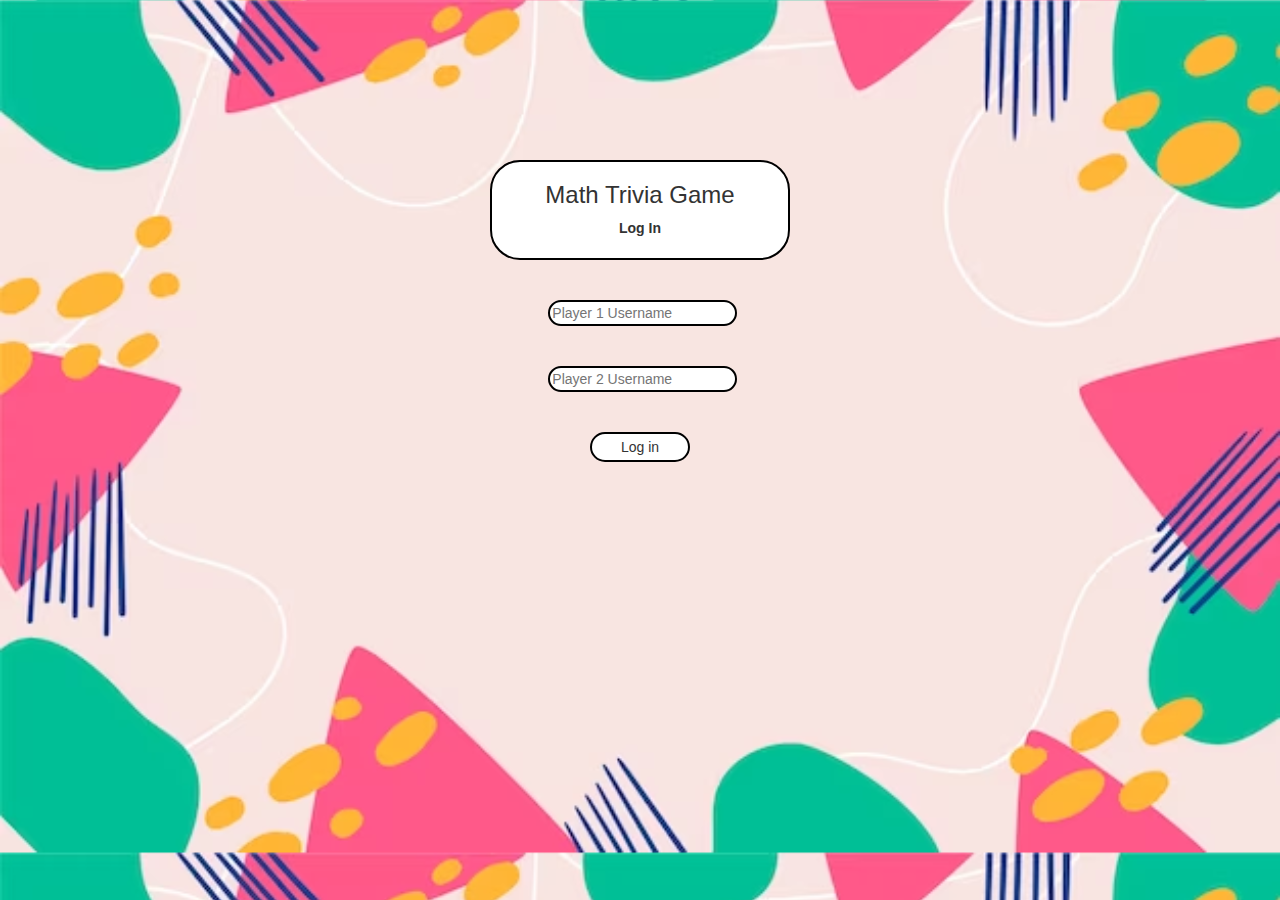
<file: index.html>
<!DOCTYPE html>
<html>
<head>
	<title>Guess The Word</title>

<meta name="viewport" content="width=device-width, initial-scale=1">
<link rel="stylesheet" href="https://maxcdn.bootstrapcdn.com/bootstrap/3.4.0/css/bootstrap.min.css">
<script src="https://ajax.googleapis.com/ajax/libs/jquery/3.4.1/jquery.min.js"></script>
<script src="https://maxcdn.bootstrapcdn.com/bootstrap/3.4.0/js/bootstrap.min.js"></script>

<link rel="stylesheet" type="text/css" href="style.css">
<script src="main.js"></script>

</head>
<body>
	
	<center>
		<br>
		<br>
		<br>
		<br>
		<br>
		<br>
		<br>
		<br>
		<div class="col-lg-2 col-sm-8 col-xs-ll login_div1" id="TitleName">
			<h3>Math Trivia Game</h3>
			
			<label>Log In</label>
		</div>
		<br>
		<br>
			<div class="col-lg-2 col-sm-8 col-xs-ll login_div1">
				
				<input type="text" id="player1_name_input" placeholder="Player 1 Username">
				<br>
			</div>

			<br>
			<br>

			<div class="col-lg-2 col-sm-8 col-xs-ll login_div2">
				
				
				<input type="text" id="player2_name_input"  placeholder="Player 2 Username">
				<br>
				<br>
			</div>
			<br>
			<button class=" button" onclick="addUser()">Log in</button>
		
		
	</center>
</body>
</html>
</file>
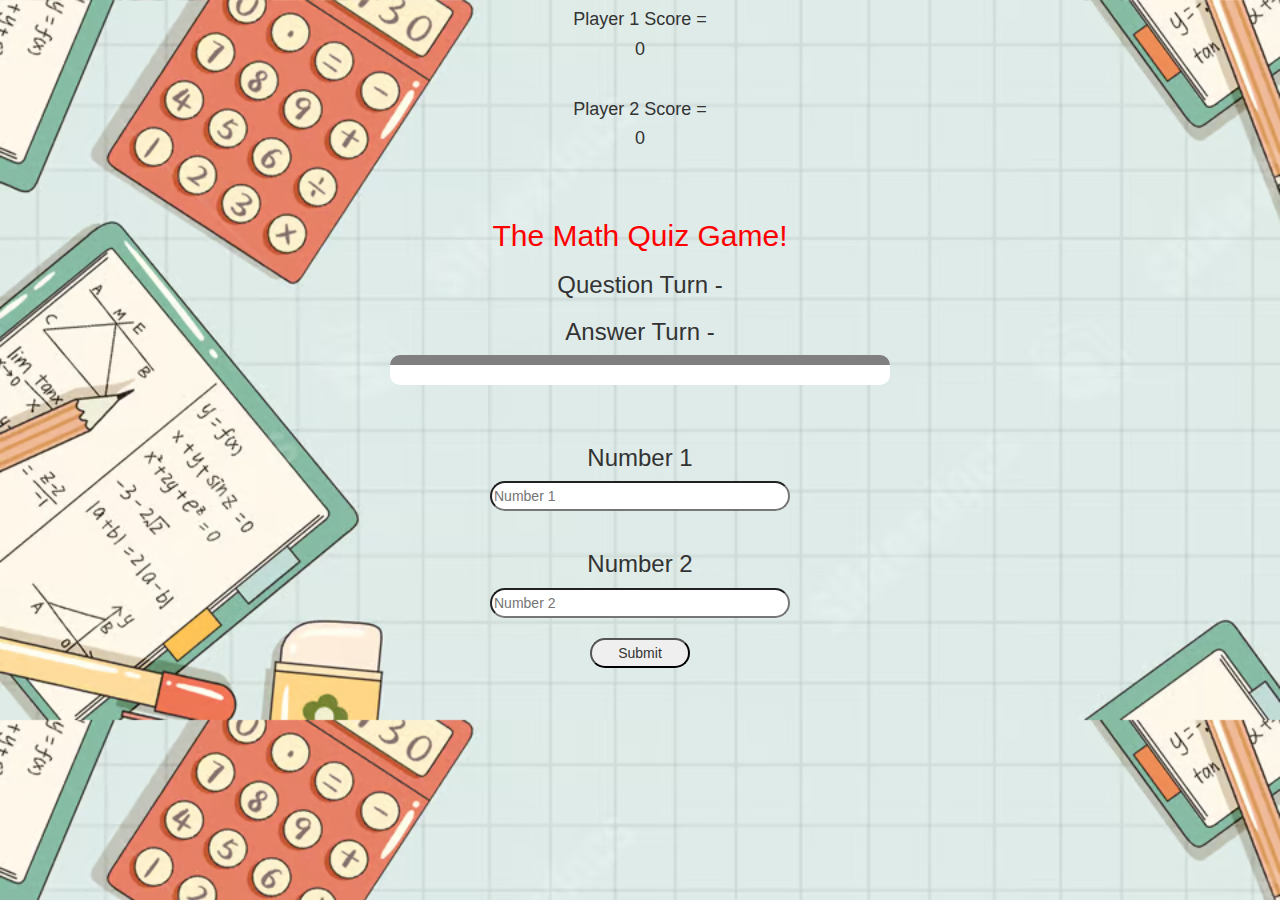
<file: quiz.html>
<!DOCTYPE html>
<html>
<head>
	<title>Guess The Word</title>

<meta name="viewport" content="width=device-width, initial-scale=1">
<link rel="stylesheet" href="https://maxcdn.bootstrapcdn.com/bootstrap/3.4.0/css/bootstrap.min.css">
<script src="https://ajax.googleapis.com/ajax/libs/jquery/3.4.1/jquery.min.js"></script>
<script src="https://maxcdn.bootstrapcdn.com/bootstrap/3.4.0/js/bootstrap.min.js"></script>

<link rel="stylesheet" type="text/css" href="quiz.css"> 

</head>



<body>


<h4 id="player1">Player 1 Score =</h4> <span><h4 id="score2">0</h4></span>
<br>
<h4 id="player2">Player 2 Score = </h4> <span><h4 id="score2">0</h4></span>
<br>
<br>
<div>

</div class="container">
<center>
    <h2 style="color: red">The Math Quiz Game!</h2>
    <h4 id="question"></h4> 
    <h4 id="answer"></h4>

    <h3 id="question_turn">Question Turn - <span></span></h3>



    <h3 id="answer_turn">Answer Turn - <span></span></h3>
    
    <div id="output">

    
        <!-- Then a div with id=’output’, which will be used 
        to store the question, input box for the answer 
        and the check button, this -    -->



        
    </div>

    


    <br>
    <br>
    <h3>Number 1</h3>
    <input type="text" id="N1" placeholder="Number 1" style="width: 300px; height: 30px; border-radius: 30px;">
    <br>
    <br>
   <h3>Number 2</h3>
    <input type="text" id="N2" placeholder="Number 2" style="width: 300px; height: 30px; border-radius: 30px;">
    <br>
    <br>
    
        <button onclick="send()" class="button">
        Submit
        </button>

    
    <br>
    <br>
    <br>
    
    
    
    
</center>
    
<script src="quiz.js"></script>
</body>
</html>
</file>
<file: style.css>
body
{
	text-align: center;
	background-image: url('PowerpointShapes.png');
	background-size: cover;
}

	.login_div1 , .login_div2
	{
		
		
		float: none;
		border-radius: 15px;
		
	}

	#TitleName
	{
		border-radius: 30px;
		background-color: white;
		height: 100px;
		border: 2px solid black;
		width: 300px;
	}

	.button
	{
		border-radius: 30px;
		height: 30px;
		border: 2px solid black;
		width: 100px;
		background-color: white;
	}

	#player2_name_input , #player1_name_input
	{
		float: none;
		border-radius: 15px;
		border: 2px solid black;
	}

#player1_name , #player2_name
{
	display: inline-block;
	margin-left: 20px;
}
#word
{
	width: 60%;
}
#word_display
{
	letter-spacing: 5px;
}
#output
{
background: white;
border-radius: 10px;
border-top: 10px solid #AA4465;
padding: 10px;
float: none;
text-align: left;
}
</file>
<file: quiz.css>
body
{
    background-image: url(MathImage.png);
    background-size: cover;
    text-align: center;
}

#output
{
    background: white;
    border-radius: 10px;
    border-top: 10px solid gray;
    padding: 10px;
    float: none;
    text-align: left; 
    width: 500px;
}

.button
{
    width: 100px; height: 
        30px; border-radius: 30px;
}
</file>
